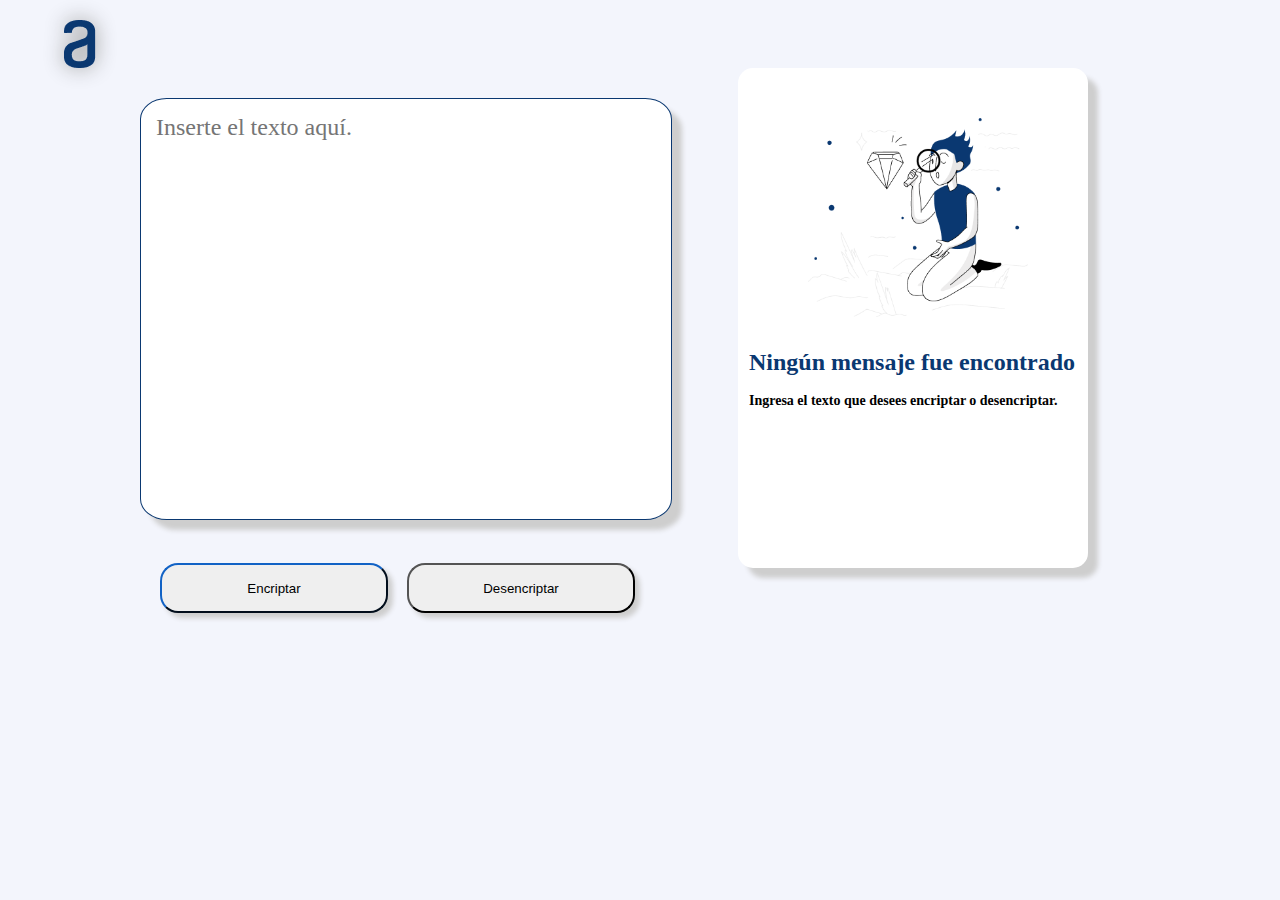
<file: Index.html>
<!DOCTYPE html>
<html lang="en">
<head>
    <meta charset="UTF-8">
    <meta name="viewport" content="width=device-width, initial-scale=1.0">
    <title>Encriptador</title>
    <link rel="stylesheet" href="/Frontend/Reset.css">
    <link rel="stylesheet" href="/Frontend/Style.css">
    <link rel="icon" href="/Frontend/Imagenes/Logo.png" type="image/x-icon">
</head>
    <body class="cuerpo">
        <!--Logo-->
        <header class="encabezado">
            <div class="Logo">
                <img src="/Frontend/Imagenes/Logo.png"/>
            </div>
        </header>
        <!--textarea y punto de informacion-->
        <div value= "texto" class="cuadroTexto">
            <textarea name="digitador"
            id="digitador"
            cols="30"
            rows="10"
            placeholder="Inserte el texto aquí."></textarea>
        </div>
        <!--Cuadro de resultado-->
        <div class="cuadroDesencriptado">
            <p>
                <div id="contenidoTextoD">
                    <img id="imagenMuneco"src="/Frontend/Imagenes/Muñeco.png"/>
                    <div class="textos">
                        <h1 id="textoDecodificado">
                            Ningún mensaje fue encontrado
                        </h1>
                        <h2 id="textoAdicional">
                            Ingresa el texto que desees encriptar o desencriptar.
                        </h2>
                    </div>
                </div>
            </p>
        </div>
        <!--Botones inferiores de encriptado o desencriptado-->
        <div class="botonE">
            <button id="botonEncriptado" onclick="encriptar()">Encriptar</button>
        </div>
        <div class="botonD">
            <button id="botonDecodificado"
            onclick="desEncriptar()">Desencriptar</button>
        </div>
        <script src="Backend/Index.js"></script>
    </body>
</html>
</file>
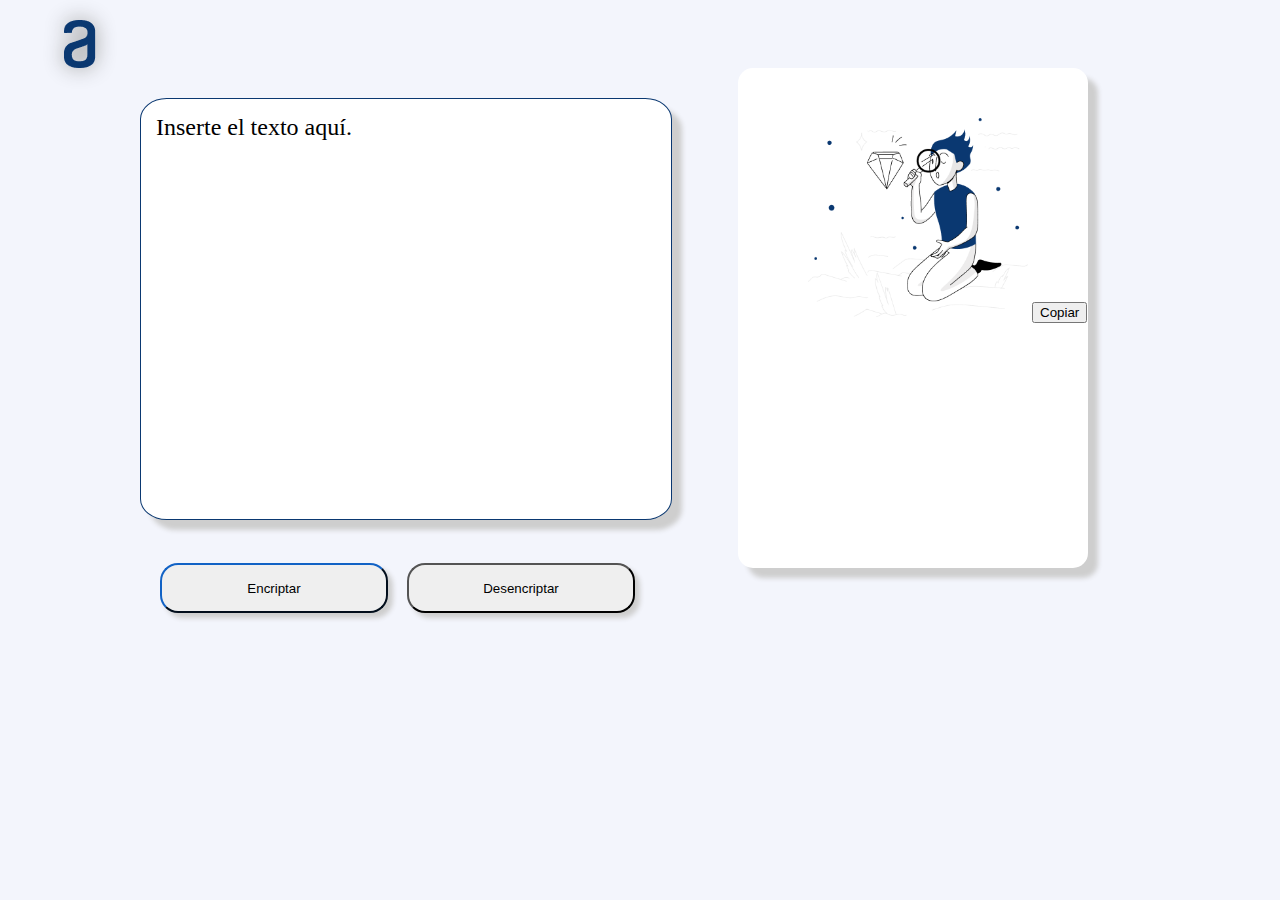
<file: Frontend/Index.html>
<!DOCTYPE html>
<html lang="en">
<head>
    <meta charset="UTF-8">
    <meta name="viewport" content="width=device-width, initial-scale=1.0">
    <title>Encriptador</title>
    <link rel="stylesheet" href="Reset.css">
    <link rel="stylesheet" href="Style.css">
    <link rel="icon" href="/Frontend/Imagenes/Logo.png" type="image/x-icon">
</head>
    <body bgcolor="#F3F5FC">
        <!--Logo-->
        <div class="Logo">
                <h1>
                    <img src="/Frontend/Imagenes/Logo.png"/>
                </h1>
        </div>
        <!--Cuadro con caja de encriptado-->
        <div class="cuadroTexto">
            <textarea id="digitador">Inserte el texto aquí.</textarea>
        </div>
        <!--Cuadro de visualizaicon de texto encriptado-->
        <div class="cuadroDesencriptado">
            <p id="contenedorTexto">
                <img id="imagenMuneco"src="/Frontend/Imagenes/Muñeco.png"/>
                    <button id="botonCopiado" onclick="copiar">Copiar</button>
            </p>
        </div>
        <!--Botones inferiores de encriptado o desencriptado-->
        <div class="botonE">
            <button id="botonEncriptado">Encriptar</button>
        </div>
        <div class="botonD">
            <button id="botonDecodificado">Desencriptar</button>
        </div>
        </form>
    </body>
</html>
</file>
<file: Frontend/Style.css>
.cuerpo{
    background-color: #F3F5FC;
    height: auto;
    width: auto;
}
.encabezado{
    width: 200px;
}
.Logo{
    width: 120px;
    height: 48px;
    margin-top: 20px;
    margin-left: 20px;
    filter: drop-shadow(
        0 0 10px rgb(148, 148, 148)
    );
}
.cuadroTexto{
    width: 500px;
    height: 400px;   
    margin-top: 30px;
    margin-left: 140px;
    margin-right: 0%;
    display: inline-block;
}
#digitador{
    font-size: 27px;
    width: 500px;
    height: 390px;
    border-width: 5%;
    border-radius: 5%;
    border-color: #0A3871;
    display: inline-block;
    box-shadow: 10px 10px 5px  rgb(206, 206, 206);
    padding: 3%;
    resize: none;
    font-family: "inter";
    font-size: 24px;
}
.cuadroDesencriptado{
    width: 350px;
    height: 500px;
    background:#FFFFFF;
    border-radius: 15px;
    font-weight:bold;
    float: right;
    margin-right: 15%;
    box-shadow: 10px 10px 5px  rgb(206, 206, 206);
}
#imagenMuneco{
    margin-top: 50px;
    margin-left: 70px;
    width: 220px;
}
.textos{
    width: max-content;
    height: auto;
    margin-top: 30px;
    margin-left: 11px;
    font-family: "inter";
    font-style: normal;
    text-align: justify;
}
#textoDecodificado{
    text-align: center;
    font-size: 24px;

    font-family: "inter";
    font-style: normal;
    font-weight: 700;
    font-size: 24px;
    color: #0A3871;
    
}
#textoAdicional{
    font-size: 14px;
    margin-top: 20px;
    
}
.botonE{
    margin-right: 0;
    margin-top: 40px;
    margin-left: 160px;
    display: inline-block;
}
#botonEncriptado{
    width: 228px;
    height: 50px;
    border: 2%;
    border-color: #0A3871;
    border-radius: 18px;
    box-shadow: 5px 5px 5px  rgb(206, 206, 206);
}
.botonD{
    border-radius: 24px;
    margin-left: 15px  ;
    display: inline-block;
}

#botonDecodificado{
    width: 228px;
    height: 50px;
    border: 2%;
    border-radius: 18px;
    box-shadow: 5px 5px 5px  rgb(206, 206, 206);
}
</file>
